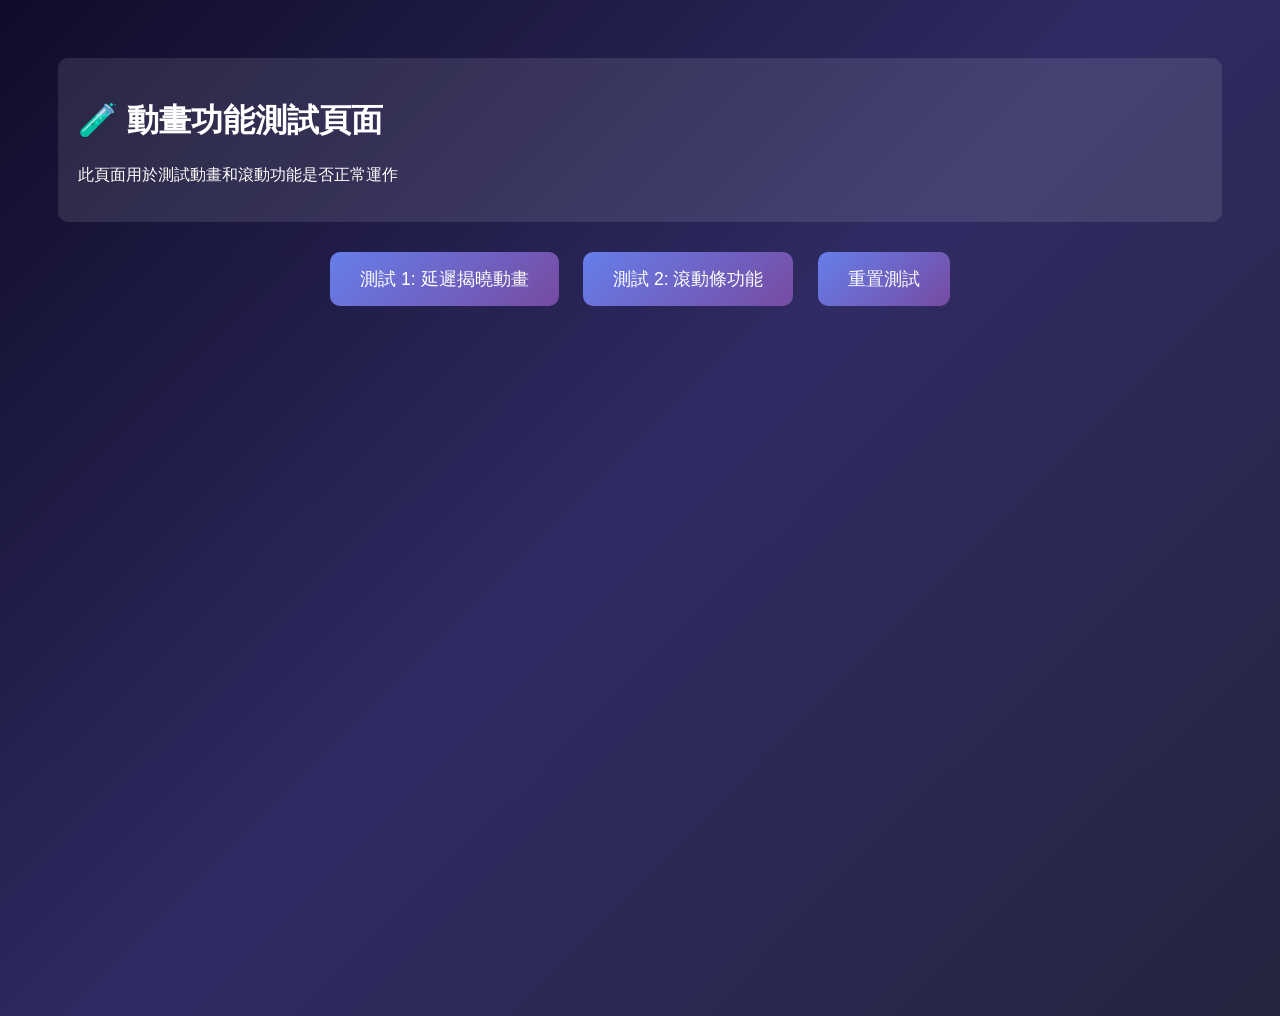
<file: test.html>
<!DOCTYPE html>
<html lang="zh-TW">
<head>
    <meta charset="UTF-8">
    <meta name="viewport" content="width=device-width, initial-scale=1.0">
    <title>動畫測試</title>
    <style>
        body {
            background: linear-gradient(135deg, #0f0c29, #302b63, #24243e);
            color: white;
            font-family: Arial, sans-serif;
            padding: 50px;
            min-height: 100vh;
        }

        .test-box {
            max-width: 600px;
            max-height: 400px;
            overflow-y: auto;
            margin: 20px auto;
            padding: 30px;
            background: rgba(255, 255, 255, 0.1);
            border: 2px solid #667eea;
            border-radius: 15px;
        }

        .test-box::-webkit-scrollbar {
            width: 8px;
        }

        .test-box::-webkit-scrollbar-thumb {
            background: linear-gradient(135deg, #667eea, #764ba2);
            border-radius: 10px;
        }

        .final-answer {
            margin: 35px 0;
            padding: 30px 20px;
            background: linear-gradient(135deg, rgba(251, 191, 36, 0.15), rgba(245, 158, 11, 0.15));
            border: 2px solid #fbbf24;
            border-radius: 15px;
            box-shadow: 0 0 30px rgba(251, 191, 36, 0.4);
            opacity: 0;
            transform: scale(0.8) translateY(20px);
            transition: all 1s cubic-bezier(0.68, -0.55, 0.265, 1.55);
        }

        .final-answer.revealed {
            opacity: 1;
            transform: scale(1) translateY(0);
        }

        .revealing-text {
            font-size: 1.2rem;
            color: #fbbf24;
            animation: revealingPulse 1.5s ease-in-out infinite;
        }

        @keyframes revealingPulse {
            0%, 100% { opacity: 0.5; }
            50% { opacity: 1; }
        }

        .answer-result {
            font-size: 3rem;
            font-weight: 900;
            letter-spacing: 20px;
            color: #fbbf24;
            margin: 20px 0;
        }

        button {
            background: linear-gradient(135deg, #667eea, #764ba2);
            border: none;
            color: white;
            padding: 15px 30px;
            font-size: 1.1rem;
            border-radius: 10px;
            cursor: pointer;
            margin: 10px;
        }

        button:hover {
            transform: translateY(-2px);
            box-shadow: 0 10px 30px rgba(138, 43, 226, 0.5);
        }

        .info {
            background: rgba(255, 255, 255, 0.1);
            padding: 20px;
            border-radius: 10px;
            margin-bottom: 20px;
        }
    </style>
</head>
<body>
    <div class="info">
        <h1>🧪 動畫功能測試頁面</h1>
        <p>此頁面用於測試動畫和滾動功能是否正常運作</p>
    </div>

    <div style="text-align: center;">
        <button onclick="testAnimation()">測試 1: 延遲揭曉動畫</button>
        <button onclick="testScroll()">測試 2: 滾動條功能</button>
        <button onclick="resetTest()">重置測試</button>
    </div>

    <div id="testContainer"></div>

    <script>
        function testAnimation() {
            const container = document.getElementById('testContainer');
            container.innerHTML = `
                <div style="text-align: center; margin: 30px 0;">
                    <h2>測試 1: 延遲揭曉動畫</h2>
                    <p>觀察「外送員」是否在 2 秒後彈出...</p>
                </div>
                <div class="final-answer" id="testAnswer" data-revealing="true">
                    <div class="revealing-text">✨ 宇宙正在計算中... ✨</div>
                    <div class="answer-content" style="display: none;">
                        <div class="answer-result">外送員</div>
                    </div>
                </div>
            `;

            // 先顯示框框
            setTimeout(() => {
                const answer = document.getElementById('testAnswer');
                answer.style.opacity = '1';
                answer.style.transform = 'scale(1) translateY(0)';
            }, 100);

            // 延遲揭曉
            setTimeout(() => {
                const answer = document.getElementById('testAnswer');
                answer.querySelector('.revealing-text').style.display = 'none';
                answer.querySelector('.answer-content').style.display = 'block';
                answer.classList.add('revealed');
            }, 2000);
        }

        function testScroll() {
            const container = document.getElementById('testContainer');
            let content = `
                <div style="text-align: center; margin: 30px 0;">
                    <h2>測試 2: 滾動條功能</h2>
                    <p>這個框框應該可以滾動，並且有漂亮的滾動條</p>
                </div>
                <div class="test-box">
            `;

            for (let i = 1; i <= 20; i++) {
                content += `<p>這是第 ${i} 行內容。滾動條應該出現在右側。</p>`;
            }

            content += '</div>';
            container.innerHTML = content;
        }

        function resetTest() {
            document.getElementById('testContainer').innerHTML = '';
        }

        // 自動執行第一個測試
        console.log('測試頁面已載入');
        console.log('CSS 是否支援 ::-webkit-scrollbar:',
            CSS.supports('selector(::-webkit-scrollbar)') ? '✅ 支援' : '❌ 不支援');
    </script>
</body>
</html>
</file>
